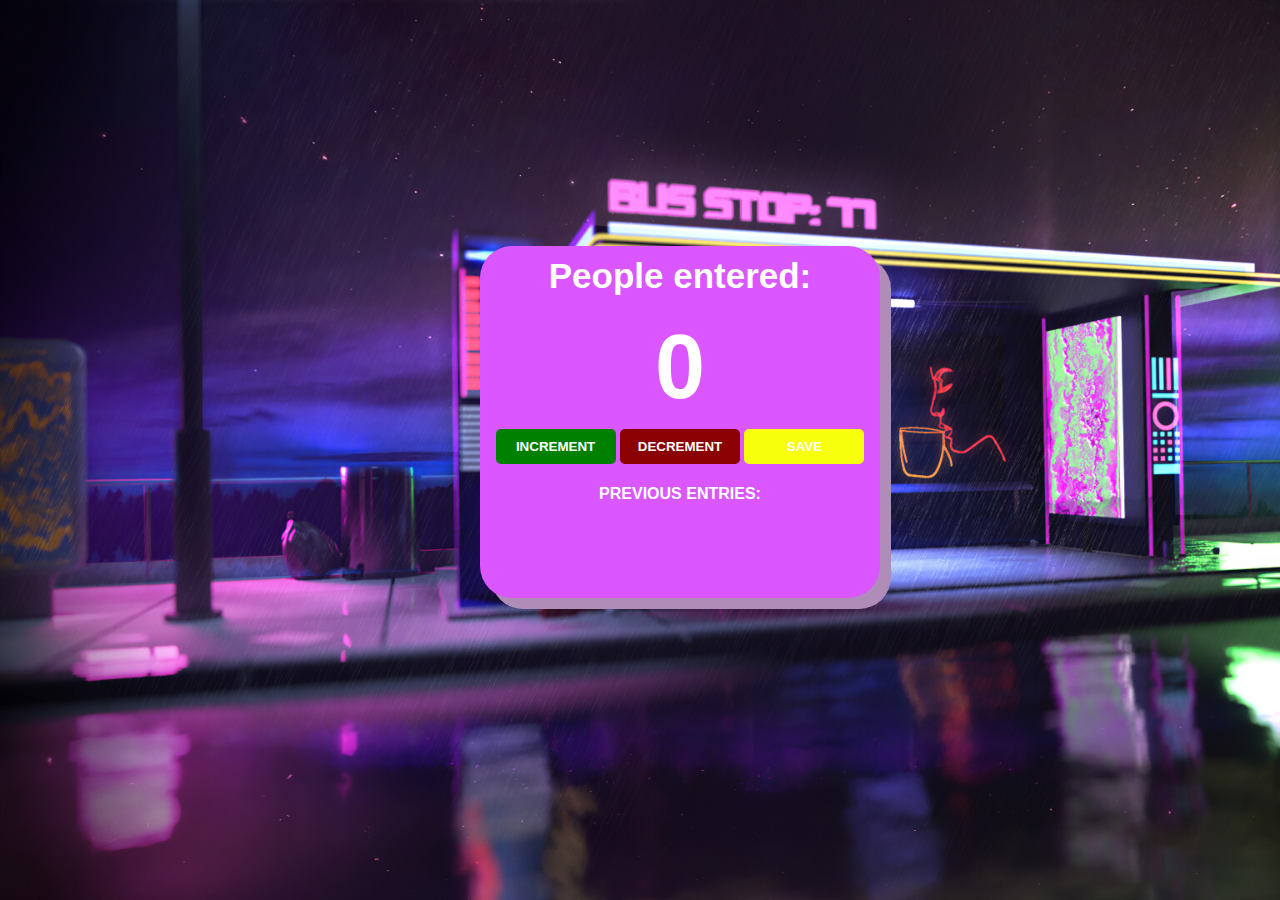
<file: index.html>
<html>
    <head>
        <link rel="stylesheet" href="index.css">
    </head>
    <body>
        <div class="bord">
<div class="con">

    <h1>People entered:</h1>
    <h2 id="count-el">0</h2>
    <button id="increment-btn" onclick="increment()">INCREMENT</button>
    <button id="decrement-btn" onclick="decrement()">DECREMENT</button>
    <button id="save-btn" onclick="save()">SAVE</button>
    <p id="save-el">PREVIOUS ENTRIES: </p>
    <script src="index.js"></script>
</div>
        </div>
    </body>
</html>
</file>
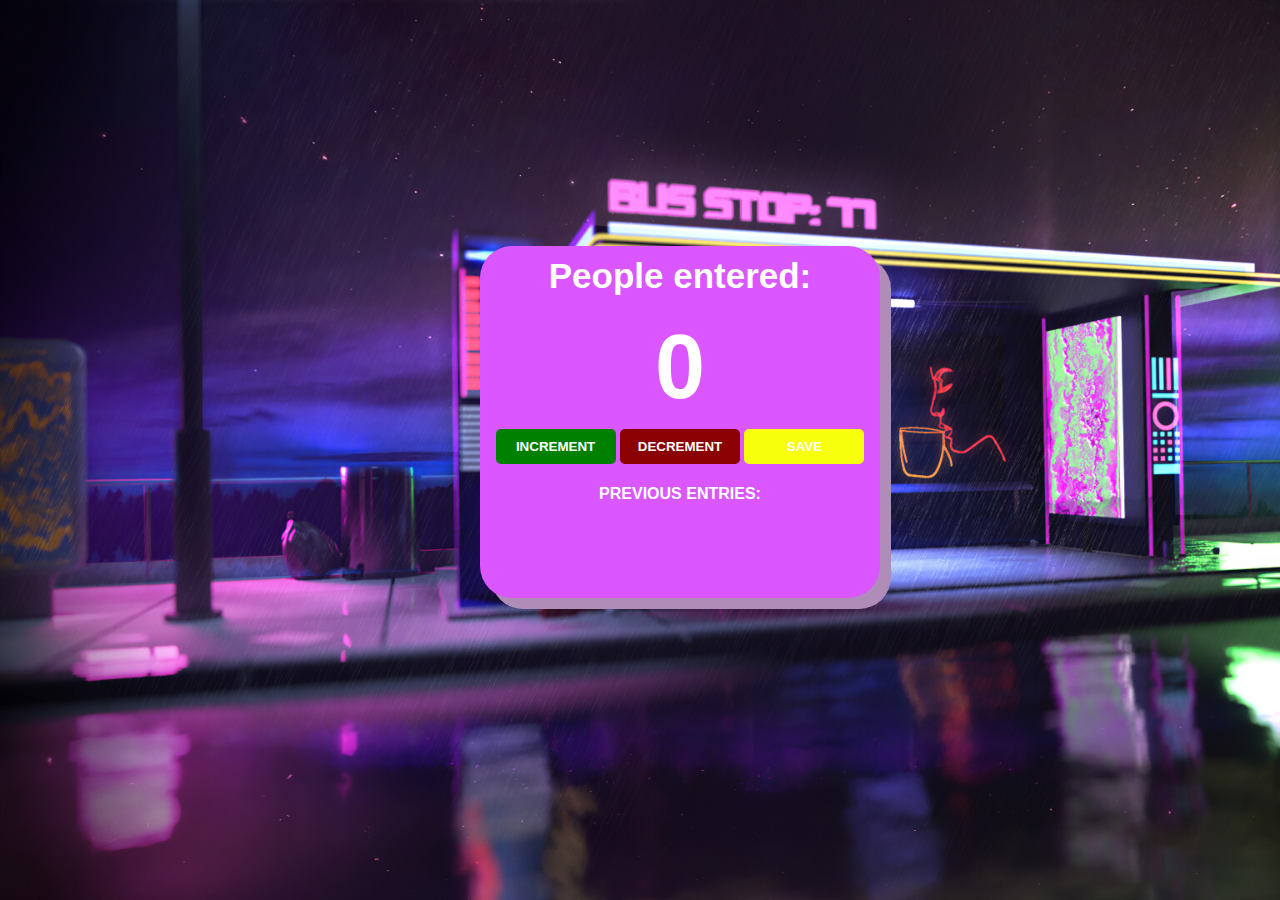
<file: passcount.html>
<html>
    <head>
        <link rel="stylesheet" href="index.css">
    </head>
    <body>
        <div class="bord">
<div class="con">

    <h1>People entered:</h1>
    <h2 id="count-el">0</h2>
    <button id="increment-btn" onclick="increment()">INCREMENT</button>
    <button id="decrement-btn" onclick="decrement()">DECREMENT</button>
    <button id="save-btn" onclick="save()">SAVE</button>
    <p id="save-el">PREVIOUS ENTRIES: </p>
    <script src="index.js"></script>
</div>
        </div>
    </body>
</html>
</file>
<file: index.css>
body {
    background-image: url("images/bustop.jpg");
    background-size: cover;
    font-family: -apple-system, BlinkMacSystemFont, 'Segoe UI', Roboto, Oxygen, Ubuntu, Cantarell, 'Open Sans', 'Helvetica Neue', sans-serif;
    font-weight: bold;
    text-align: center;
}
.bord {
    display: flex;
    flex-direction: column;
    align-items: center;
    width: 100%;
    height: inherit;
    padding-top: 12.5%;
}
.bord .con{
    
    margin-top: 5em;
    margin-left: 5em;
    width:25em;
    height:22em;
    color: white;
    background-color: rgb(218, 86, 255);
    box-shadow: rgb(176, 140, 184) 11px 11px;
    border-radius: 2em;

}

h1 {
    margin-top: 10px;
    margin-bottom: 10px;
    font-size: 35px;
}

h2 {
    font-size: 90px;

    margin-top: 20px;
    margin-bottom: 10px;
}

button {
    border: none;
    padding-top: 10px;
    padding-bottom: 10px;
    color: white;
    font-weight: bold;
    width: 120px;
    margin-bottom: 5px;
    border-radius: 5px;
}

#increment-btn {
    background: green;
}
#decrement-btn {
    background: darkred;
}

#save-btn {
    background: rgb(247, 255, 12);
}
.cover{
    background-image: white;
    height: 100px;
    width: 100%;
}
</file>
